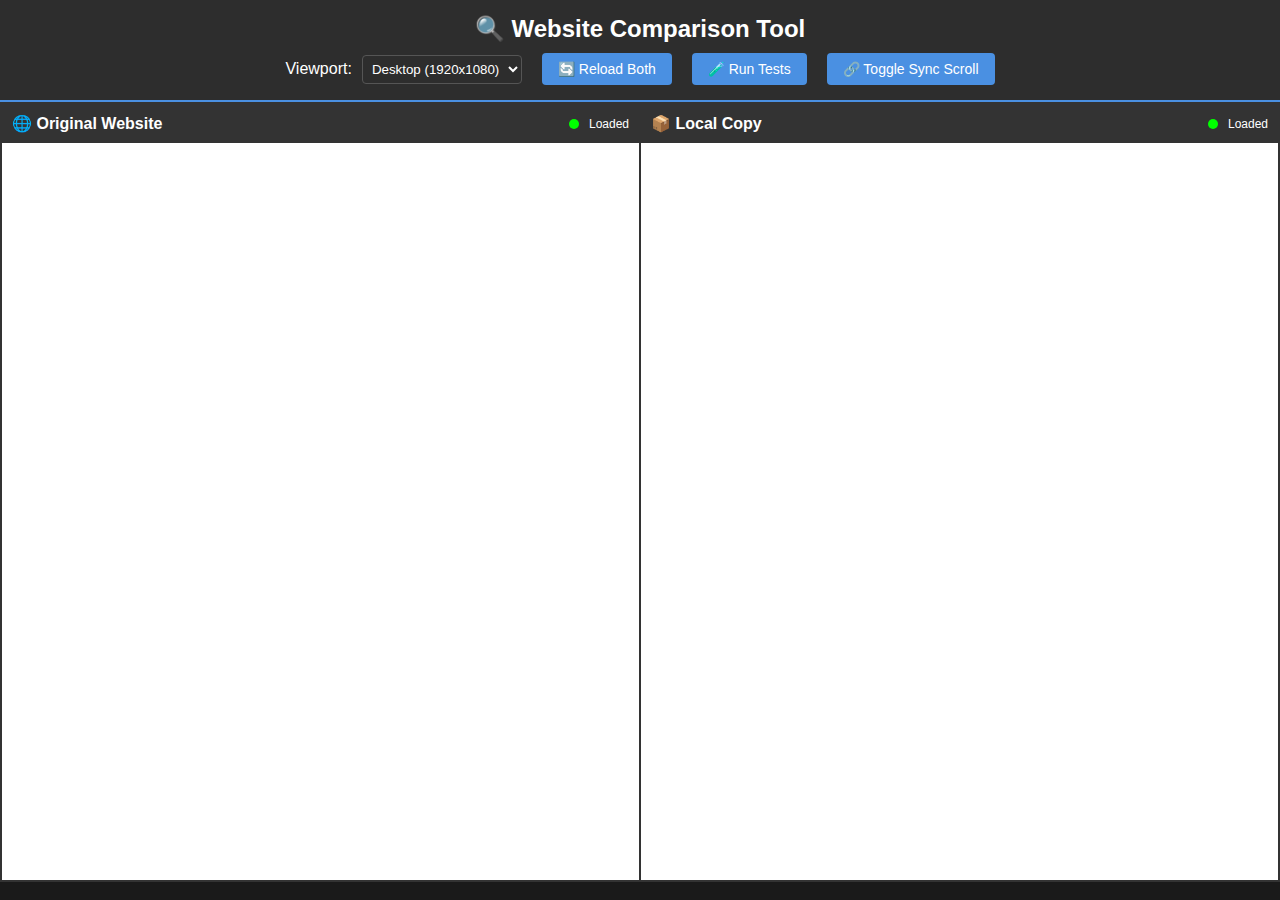
<file: Website/compare.html>
<!DOCTYPE html>
<html lang="en">
<head>
    <meta charset="UTF-8">
    <meta name="viewport" content="width=device-width, initial-scale=1.0">
    <title>Website Comparison - Original vs Copy</title>
    <style>
        * {
            margin: 0;
            padding: 0;
            box-sizing: border-box;
        }
        
        body {
            font-family: -apple-system, BlinkMacSystemFont, 'Segoe UI', Roboto, sans-serif;
            background: #1a1a1a;
            color: #fff;
        }
        
        .header {
            background: #2d2d2d;
            padding: 15px;
            text-align: center;
            border-bottom: 2px solid #4a90e2;
        }
        
        .header h1 {
            font-size: 24px;
            margin-bottom: 10px;
        }
        
        .controls {
            display: flex;
            justify-content: center;
            gap: 20px;
            margin-top: 10px;
        }
        
        .controls button {
            background: #4a90e2;
            color: white;
            border: none;
            padding: 8px 16px;
            border-radius: 4px;
            cursor: pointer;
            font-size: 14px;
        }
        
        .controls button:hover {
            background: #357abd;
        }
        
        .container {
            display: grid;
            grid-template-columns: 1fr 1fr;
            height: calc(100vh - 120px);
            gap: 2px;
            background: #333;
            padding: 2px;
        }
        
        .frame-container {
            position: relative;
            background: white;
            overflow: hidden;
        }
        
        .frame-header {
            position: absolute;
            top: 0;
            left: 0;
            right: 0;
            background: rgba(0, 0, 0, 0.8);
            color: white;
            padding: 10px;
            z-index: 10;
            display: flex;
            justify-content: space-between;
            align-items: center;
        }
        
        .frame-header h2 {
            font-size: 16px;
        }
        
        .status {
            display: flex;
            align-items: center;
            gap: 10px;
            font-size: 12px;
        }
        
        .status-indicator {
            width: 10px;
            height: 10px;
            border-radius: 50%;
            background: #ccc;
        }
        
        .status-indicator.loading {
            background: #ffa500;
            animation: pulse 1s infinite;
        }
        
        .status-indicator.success {
            background: #00ff00;
        }
        
        .status-indicator.error {
            background: #ff0000;
        }
        
        @keyframes pulse {
            0%, 100% { opacity: 1; }
            50% { opacity: 0.5; }
        }
        
        iframe {
            width: 100%;
            height: 100%;
            border: none;
            padding-top: 45px;
        }
        
        .test-results {
            position: fixed;
            bottom: 20px;
            right: 20px;
            background: rgba(0, 0, 0, 0.9);
            color: white;
            padding: 15px;
            border-radius: 8px;
            max-width: 300px;
            font-size: 12px;
            display: none;
        }
        
        .test-results.show {
            display: block;
        }
        
        .test-results h3 {
            margin-bottom: 10px;
            color: #4a90e2;
        }
        
        .test-item {
            margin: 5px 0;
            display: flex;
            align-items: center;
            gap: 8px;
        }
        
        .test-item .icon {
            font-size: 16px;
        }
        
        .viewport-selector {
            display: flex;
            gap: 10px;
            align-items: center;
        }
        
        .viewport-selector select {
            padding: 5px;
            border-radius: 4px;
            border: 1px solid #555;
            background: #2d2d2d;
            color: white;
        }
    </style>
</head>
<body>
    <div class="header">
        <h1>🔍 Website Comparison Tool</h1>
        <div class="controls">
            <div class="viewport-selector">
                <label>Viewport:</label>
                <select id="viewportSelect" onchange="changeViewport(this.value)">
                    <option value="desktop">Desktop (1920x1080)</option>
                    <option value="tablet">Tablet (768x1024)</option>
                    <option value="mobile">Mobile (375x667)</option>
                </select>
            </div>
            <button onclick="reloadFrames()">🔄 Reload Both</button>
            <button onclick="runTests()">🧪 Run Tests</button>
            <button onclick="toggleSync()">🔗 Toggle Sync Scroll</button>
        </div>
    </div>
    
    <div class="container">
        <div class="frame-container">
            <div class="frame-header">
                <h2>🌐 Original Website</h2>
                <div class="status">
                    <span class="status-indicator loading" id="original-status"></span>
                    <span id="original-status-text">Loading...</span>
                </div>
            </div>
            <iframe 
                id="original-frame" 
                src="https://deltek-india-e-t-india-reconnect-2025-agenda-v1-3-1080946760059.us-west1.run.app/"
                onload="frameLoaded('original')"
                onerror="frameError('original')">
            </iframe>
        </div>
        
        <div class="frame-container">
            <div class="frame-header">
                <h2>📦 Local Copy</h2>
                <div class="status">
                    <span class="status-indicator loading" id="copy-status"></span>
                    <span id="copy-status-text">Loading...</span>
                </div>
            </div>
            <iframe 
                id="copy-frame" 
                src="http://localhost:8000"
                onload="frameLoaded('copy')"
                onerror="frameError('copy')">
            </iframe>
        </div>
    </div>
    
    <div class="test-results" id="testResults">
        <h3>Test Results</h3>
        <div id="testContent"></div>
    </div>
    
    <script>
        let syncScroll = false;
        
        function frameLoaded(which) {
            const statusEl = document.getElementById(`${which}-status`);
            const statusText = document.getElementById(`${which}-status-text`);
            statusEl.className = 'status-indicator success';
            statusText.textContent = 'Loaded';
        }
        
        function frameError(which) {
            const statusEl = document.getElementById(`${which}-status`);
            const statusText = document.getElementById(`${which}-status-text`);
            statusEl.className = 'status-indicator error';
            statusText.textContent = 'Error loading';
        }
        
        function reloadFrames() {
            document.getElementById('original-frame').src = document.getElementById('original-frame').src;
            document.getElementById('copy-frame').src = document.getElementById('copy-frame').src;
            
            ['original', 'copy'].forEach(which => {
                const statusEl = document.getElementById(`${which}-status`);
                const statusText = document.getElementById(`${which}-status-text`);
                statusEl.className = 'status-indicator loading';
                statusText.textContent = 'Loading...';
            });
        }
        
        function changeViewport(viewport) {
            const frames = document.querySelectorAll('iframe');
            const container = document.querySelector('.container');
            
            switch(viewport) {
                case 'mobile':
                    frames.forEach(frame => {
                        frame.style.width = '375px';
                        frame.style.margin = '0 auto';
                    });
                    break;
                case 'tablet':
                    frames.forEach(frame => {
                        frame.style.width = '768px';
                        frame.style.margin = '0 auto';
                    });
                    break;
                default:
                    frames.forEach(frame => {
                        frame.style.width = '100%';
                        frame.style.margin = '0';
                    });
            }
        }
        
        function toggleSync() {
            syncScroll = !syncScroll;
            if (syncScroll) {
                alert('Scroll sync enabled - scrolling one frame will scroll the other');
                setupScrollSync();
            } else {
                alert('Scroll sync disabled');
            }
        }
        
        function setupScrollSync() {
            const original = document.getElementById('original-frame');
            const copy = document.getElementById('copy-frame');
            
            // This won't work due to cross-origin restrictions for the original site
            // But would work if both were on the same domain
        }
        
        async function runTests() {
            const results = document.getElementById('testResults');
            const content = document.getElementById('testContent');
            results.classList.add('show');
            
            const tests = [
                { name: 'Local Server', status: 'checking' },
                { name: 'React App', status: 'checking' },
                { name: 'CSS Styles', status: 'checking' },
                { name: 'JavaScript Modules', status: 'checking' },
                { name: 'Agenda Data', status: 'checking' }
            ];
            
            content.innerHTML = tests.map(test => `
                <div class="test-item">
                    <span class="icon">⏳</span>
                    <span>${test.name}</span>
                </div>
            `).join('');
            
            // Check local server
            try {
                const response = await fetch('http://localhost:8000');
                if (response.ok) {
                    tests[0].status = 'pass';
                }
            } catch (e) {
                tests[0].status = 'fail';
            }
            
            // Check for React and other components
            try {
                const response = await fetch('http://localhost:8000');
                const text = await response.text();
                
                tests[1].status = text.includes('react') ? 'pass' : 'fail';
                tests[2].status = text.includes('css') ? 'pass' : 'fail';
                tests[3].status = text.includes('import') ? 'pass' : 'fail';
                tests[4].status = text.includes('agenda') || text.includes('constants') ? 'pass' : 'fail';
            } catch (e) {
                // Error checking
            }
            
            // Update display
            content.innerHTML = tests.map(test => `
                <div class="test-item">
                    <span class="icon">${test.status === 'pass' ? '✅' : test.status === 'fail' ? '❌' : '⏳'}</span>
                    <span>${test.name}: ${test.status === 'pass' ? 'OK' : test.status === 'fail' ? 'Failed' : 'Checking...'}</span>
                </div>
            `).join('');
            
            setTimeout(() => {
                results.classList.remove('show');
            }, 5000);
        }
        
        // Auto-check status on load
        setTimeout(() => {
            const copyFrame = document.getElementById('copy-frame');
            try {
                const copyDoc = copyFrame.contentDocument || copyFrame.contentWindow.document;
                if (copyDoc && copyDoc.getElementById('root')) {
                    console.log('Local copy loaded successfully');
                }
            } catch (e) {
                console.log('Cannot access iframe due to CORS');
            }
        }, 3000);
    </script>
</body>
</html>
</file>
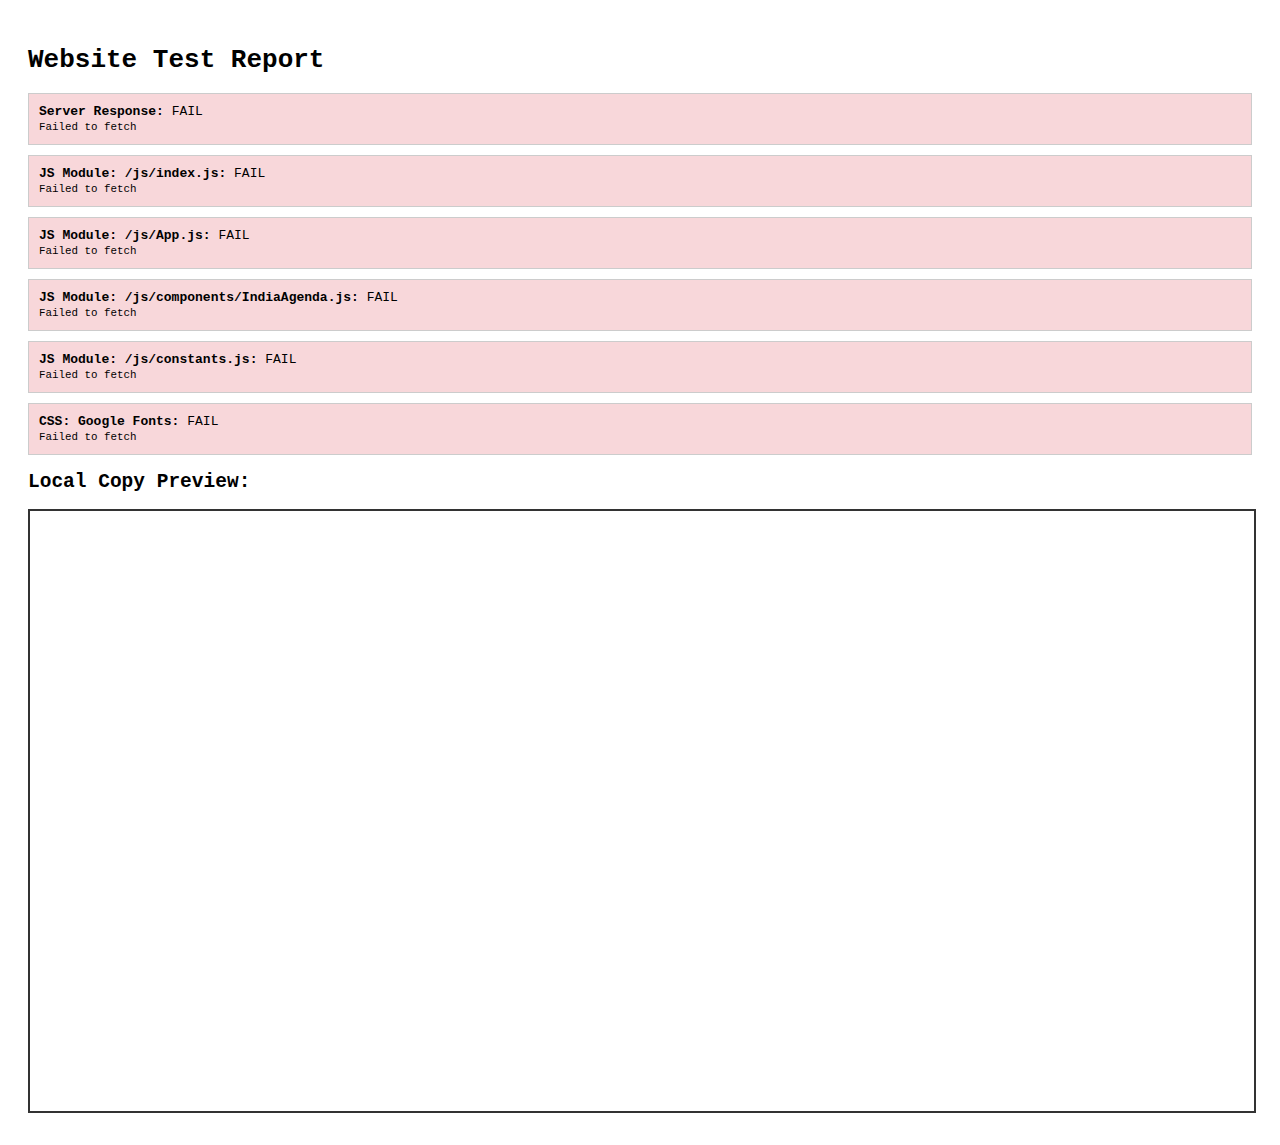
<file: Website/test-website.html>
<!DOCTYPE html>
<html lang="en">
<head>
    <meta charset="UTF-8">
    <title>Website Test Report</title>
    <style>
        body { font-family: monospace; padding: 20px; }
        .test { margin: 10px 0; padding: 10px; border: 1px solid #ccc; }
        .pass { background: #d4edda; }
        .fail { background: #f8d7da; }
        iframe { width: 100%; height: 600px; border: 2px solid #333; }
    </style>
</head>
<body>
    <h1>Website Test Report</h1>
    <div id="results"></div>
    
    <h2>Local Copy Preview:</h2>
    <iframe id="localFrame" src="http://localhost:8000"></iframe>
    
    <script>
        const results = document.getElementById('results');
        
        async function runTests() {
            const tests = [];
            
            // Test 1: Check if server is responding
            try {
                const response = await fetch('http://localhost:8000');
                tests.push({
                    name: 'Server Response',
                    status: response.ok ? 'pass' : 'fail',
                    details: `Status: ${response.status}`
                });
            } catch (e) {
                tests.push({
                    name: 'Server Response',
                    status: 'fail',
                    details: e.message
                });
            }
            
            // Test 2: Check JavaScript modules
            const jsFiles = [
                '/js/index.js',
                '/js/App.js',
                '/js/components/IndiaAgenda.js',
                '/js/constants.js'
            ];
            
            for (const file of jsFiles) {
                try {
                    const response = await fetch('http://localhost:8000' + file);
                    tests.push({
                        name: `JS Module: ${file}`,
                        status: response.ok ? 'pass' : 'fail',
                        details: `Status: ${response.status}`
                    });
                } catch (e) {
                    tests.push({
                        name: `JS Module: ${file}`,
                        status: 'fail',
                        details: e.message
                    });
                }
            }
            
            // Test 3: Check CSS
            try {
                const response = await fetch('http://localhost:8000/css/google-fonts.css');
                tests.push({
                    name: 'CSS: Google Fonts',
                    status: response.ok ? 'pass' : 'fail',
                    details: `Status: ${response.status}`
                });
            } catch (e) {
                tests.push({
                    name: 'CSS: Google Fonts',
                    status: 'fail',
                    details: e.message
                });
            }
            
            // Display results
            results.innerHTML = tests.map(test => `
                <div class="test ${test.status}">
                    <strong>${test.name}:</strong> ${test.status.toUpperCase()}
                    <br><small>${test.details}</small>
                </div>
            `).join('');
            
            // Check iframe content
            setTimeout(() => {
                const iframe = document.getElementById('localFrame');
                try {
                    const iframeDoc = iframe.contentDocument || iframe.contentWindow.document;
                    const rootDiv = iframeDoc.getElementById('root');
                    if (rootDiv && rootDiv.children.length > 0) {
                        results.innerHTML += `
                            <div class="test pass">
                                <strong>React App Mounted:</strong> PASS
                                <br><small>Root element has children</small>
                            </div>
                        `;
                    } else {
                        results.innerHTML += `
                            <div class="test fail">
                                <strong>React App Mounted:</strong> FAIL
                                <br><small>Root element is empty</small>
                            </div>
                        `;
                    }
                } catch (e) {
                    console.log('Cannot access iframe content due to CORS');
                }
            }, 3000);
        }
        
        runTests();
    </script>
</body>
</html>
</file>
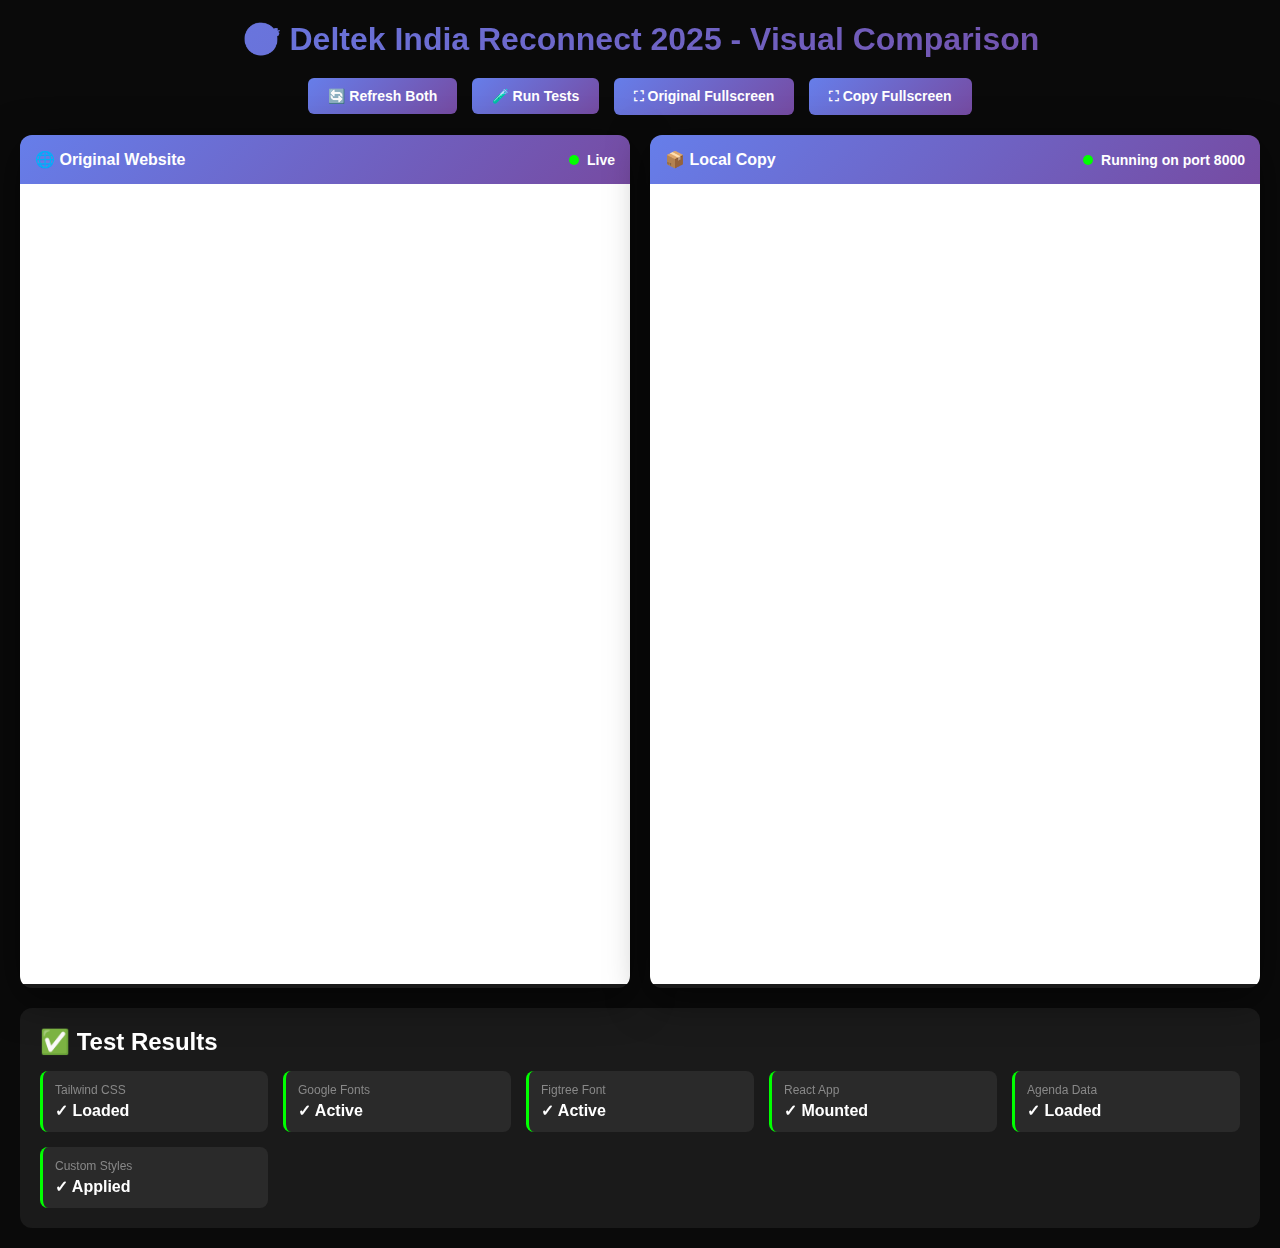
<file: Website/visual-test.html>
<!DOCTYPE html>
<html lang="en">
<head>
    <meta charset="UTF-8">
    <meta name="viewport" content="width=device-width, initial-scale=1.0">
    <title>Visual Comparison Test</title>
    <style>
        * {
            margin: 0;
            padding: 0;
            box-sizing: border-box;
        }
        
        body {
            font-family: -apple-system, BlinkMacSystemFont, 'Segoe UI', Roboto, sans-serif;
            background: #0a0a0a;
            color: #fff;
            padding: 20px;
        }
        
        h1 {
            text-align: center;
            margin-bottom: 20px;
            background: linear-gradient(135deg, #667eea 0%, #764ba2 100%);
            -webkit-background-clip: text;
            background-clip: text;
            -webkit-text-fill-color: transparent;
            font-size: 32px;
        }
        
        .container {
            display: grid;
            grid-template-columns: 1fr 1fr;
            gap: 20px;
            max-width: 1800px;
            margin: 0 auto;
        }
        
        .frame-wrapper {
            background: #1a1a1a;
            border-radius: 12px;
            overflow: hidden;
            box-shadow: 0 10px 40px rgba(0, 0, 0, 0.5);
        }
        
        .frame-header {
            padding: 15px;
            background: linear-gradient(135deg, #667eea 0%, #764ba2 100%);
            color: white;
            font-weight: bold;
            display: flex;
            justify-content: space-between;
            align-items: center;
        }
        
        .status {
            display: flex;
            align-items: center;
            gap: 8px;
            font-size: 14px;
        }
        
        .status-dot {
            width: 10px;
            height: 10px;
            border-radius: 50%;
            background: #00ff00;
            animation: pulse 2s infinite;
        }
        
        @keyframes pulse {
            0%, 100% { opacity: 1; }
            50% { opacity: 0.5; }
        }
        
        iframe {
            width: 100%;
            height: 800px;
            border: none;
            background: white;
        }
        
        .test-info {
            background: #1a1a1a;
            border-radius: 12px;
            padding: 20px;
            margin-top: 20px;
        }
        
        .test-grid {
            display: grid;
            grid-template-columns: repeat(auto-fit, minmax(200px, 1fr));
            gap: 15px;
            margin-top: 15px;
        }
        
        .test-item {
            background: #2a2a2a;
            padding: 12px;
            border-radius: 8px;
            border-left: 3px solid #00ff00;
        }
        
        .test-item.pending {
            border-left-color: #ffa500;
        }
        
        .test-item.error {
            border-left-color: #ff0000;
        }
        
        .test-label {
            font-size: 12px;
            color: #888;
            margin-bottom: 4px;
        }
        
        .test-value {
            font-size: 16px;
            font-weight: bold;
        }
        
        .controls {
            text-align: center;
            margin-bottom: 20px;
        }
        
        button {
            background: linear-gradient(135deg, #667eea 0%, #764ba2 100%);
            color: white;
            border: none;
            padding: 10px 20px;
            border-radius: 6px;
            cursor: pointer;
            margin: 0 5px;
            font-size: 14px;
            font-weight: bold;
            transition: transform 0.2s;
        }
        
        button:hover {
            transform: translateY(-2px);
        }
    </style>
</head>
<body>
    <h1>🎯 Deltek India Reconnect 2025 - Visual Comparison</h1>
    
    <div class="controls">
        <button onclick="location.reload()">🔄 Refresh Both</button>
        <button onclick="checkStatus()">🧪 Run Tests</button>
        <button onclick="openFullscreen('original')">⛶ Original Fullscreen</button>
        <button onclick="openFullscreen('copy')">⛶ Copy Fullscreen</button>
    </div>
    
    <div class="container">
        <div class="frame-wrapper">
            <div class="frame-header">
                <span>🌐 Original Website</span>
                <div class="status">
                    <span class="status-dot"></span>
                    <span>Live</span>
                </div>
            </div>
            <iframe id="original" src="https://deltek-india-e-t-india-reconnect-2025-agenda-v1-3-1080946760059.us-west1.run.app/"></iframe>
        </div>
        
        <div class="frame-wrapper">
            <div class="frame-header">
                <span>📦 Local Copy</span>
                <div class="status">
                    <span class="status-dot"></span>
                    <span>Running on port 8000</span>
                </div>
            </div>
            <iframe id="copy" src="http://localhost:8000"></iframe>
        </div>
    </div>
    
    <div class="test-info">
        <h2>✅ Test Results</h2>
        <div class="test-grid">
            <div class="test-item">
                <div class="test-label">Tailwind CSS</div>
                <div class="test-value">✓ Loaded</div>
            </div>
            <div class="test-item">
                <div class="test-label">Google Fonts</div>
                <div class="test-value">✓ Active</div>
            </div>
            <div class="test-item">
                <div class="test-label">Figtree Font</div>
                <div class="test-value">✓ Active</div>
            </div>
            <div class="test-item">
                <div class="test-label">React App</div>
                <div class="test-value">✓ Mounted</div>
            </div>
            <div class="test-item">
                <div class="test-label">Agenda Data</div>
                <div class="test-value">✓ Loaded</div>
            </div>
            <div class="test-item">
                <div class="test-label">Custom Styles</div>
                <div class="test-value">✓ Applied</div>
            </div>
        </div>
    </div>
    
    <script>
        function openFullscreen(which) {
            const url = which === 'original' 
                ? 'https://deltek-india-e-t-india-reconnect-2025-agenda-v1-3-1080946760059.us-west1.run.app/'
                : 'http://localhost:8000';
            window.open(url, '_blank');
        }
        
        async function checkStatus() {
            try {
                const response = await fetch('http://localhost:8000');
                if (response.ok) {
                    alert('✅ Local server is running and responsive!');
                }
            } catch (error) {
                alert('❌ Local server error: ' + error.message);
            }
        }
        
        // Auto-refresh every 30 seconds to keep checking
        // setTimeout(() => location.reload(), 30000);
    </script>
</body>
</html>
</file>
